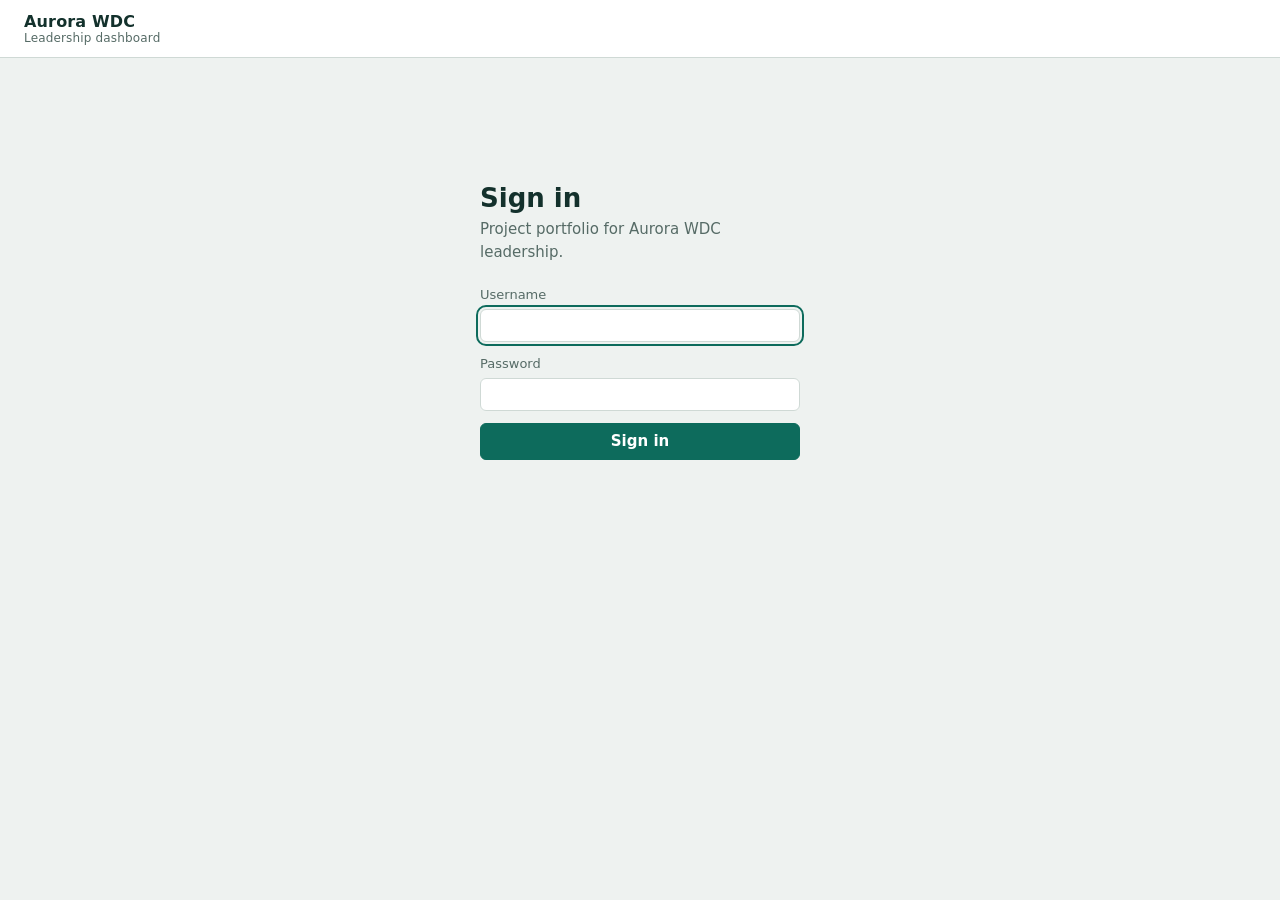
<file: index.html>
<!doctype html>
<html lang="en"><head><meta charset="utf-8"><meta name="viewport" content="width=device-width,initial-scale=1">
<meta name="robots" content="noindex,nofollow">
<title>Aurora WDC · Leadership dashboard</title>
<link rel="stylesheet" href="style.css">
</head><body>
<header class="top"><h1>Aurora WDC<small>Leadership dashboard</small></h1><nav id="nav" hidden aria-label="Sections"></nav></header>
<section id="lock" hidden><h2>Sign in</h2><p class="lede">Project portfolio for Aurora WDC leadership.</p>
<form id="f"><label>Username<input id="u" autocomplete="username" autocapitalize="none" spellcheck="false" required></label>
<label>Password<input id="pw" type="password" autocomplete="current-password" required></label><button class="go">Sign in</button></form>
<p id="err" class="err" role="alert"></p></section>
<main id="app" hidden></main>
<script src="core.js"></script>
<script src="view.js"></script>
<script src="feedback.js"></script>
</body></html>
</file>
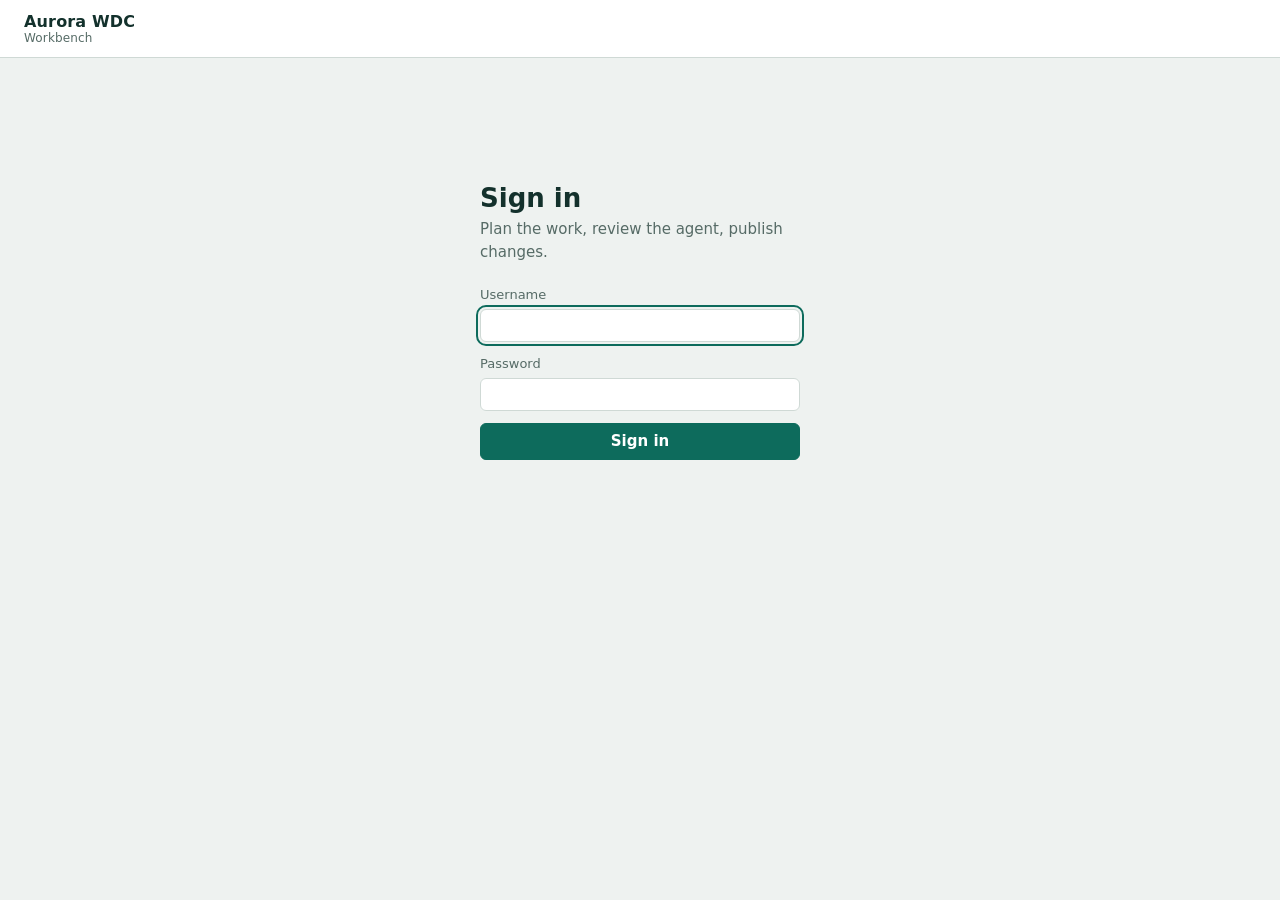
<file: manage.html>
<!doctype html>
<html lang="en"><head><meta charset="utf-8"><meta name="viewport" content="width=device-width,initial-scale=1">
<meta name="robots" content="noindex,nofollow">
<title>Aurora WDC · Workbench</title>
<link rel="stylesheet" href="style.css">
</head><body>
<header class="top"><h1>Aurora WDC<small>Workbench</small></h1><nav id="nav" hidden aria-label="Sections"></nav></header>
<section id="lock" hidden><h2>Sign in</h2><p class="lede">Plan the work, review the agent, publish changes.</p>
<form id="f"><label>Username<input id="u" autocomplete="username" autocapitalize="none" spellcheck="false" required></label>
<label>Password<input id="pw" type="password" autocomplete="current-password" required></label><button class="go">Sign in</button></form>
<p id="err" class="err" role="alert"></p></section>
<main id="app" hidden></main>
<script src="core.js"></script>
<script src="manage.js"></script>
<script src="feedback.js"></script>
</body></html>
</file>
<file: style.css>
/* Aurora dashboard: shared styles for Leadership (index.html) and Workbench (manage.html). */
:root{
  --bg:#eef2f0;--panel:#fff;--sunk:#e3e9e6;--ink:#13312c;--mute:#566b66;--line:#cfd9d5;
  --acc:#0d6b5c;--acc-ink:#fff;--metric:#4b3f86;
  --green:#2f7d4f;--amber:#a86a12;--red:#b23a2e;--grey:#7b8885;
  --font:"Segoe UI Variable Text","Segoe UI",system-ui,-apple-system,"Helvetica Neue",sans-serif;
  --display:"Segoe UI Variable Display","Segoe UI",system-ui,-apple-system,"Helvetica Neue",sans-serif;
}
@media (prefers-color-scheme:dark){:root{
  --bg:#0c1715;--panel:#13221f;--sunk:#0f1c1a;--ink:#e2ece8;--mute:#93a6a1;--line:#253935;
  --acc:#4fc3ad;--acc-ink:#062019;--metric:#a99cf0;--green:#5cc489;--amber:#e3a548;--red:#ef7b6d;--grey:#8c9a97}}
*{box-sizing:border-box}
html{-webkit-text-size-adjust:100%}
body{margin:0;background:var(--bg);color:var(--ink);font:15px/1.5 var(--font);font-variant-numeric:tabular-nums}
a{color:var(--acc)}
button,input,select,textarea{font:inherit;color:inherit;background:var(--panel);border:1px solid var(--line);border-radius:6px;padding:6px 10px}
textarea{width:100%;min-height:70px;resize:vertical}
button{cursor:pointer}button:disabled{opacity:.5;cursor:default}
button.go{background:var(--acc);color:var(--acc-ink);border-color:var(--acc);font-weight:600}
button.quiet{border-color:transparent;background:transparent;color:var(--mute)}
button.danger{color:var(--red)}
:focus-visible{outline:2px solid var(--acc);outline-offset:2px}
.mute{color:var(--mute)}.num{font-variant-numeric:tabular-nums}.small{font-size:13px}
.empty{color:var(--mute);padding:14px 0}
.scroll{overflow-x:auto;-webkit-overflow-scrolling:touch}
[hidden]{display:none!important}

/* header */
header.top{display:flex;flex-wrap:wrap;align-items:center;gap:6px 18px;padding:12px 24px;background:var(--panel);border-bottom:1px solid var(--line);position:sticky;top:0;z-index:5}
header.top h1{font:600 16px/1.2 var(--display);margin:0;letter-spacing:.01em}
header.top h1 small{display:block;font:400 12px var(--font);color:var(--mute)}
nav#nav{display:flex;flex-wrap:wrap;gap:2px;margin-left:auto;align-items:center}
nav#nav a,nav#nav button{border:0;background:none;padding:7px 11px;border-radius:6px;color:var(--mute);text-decoration:none;font-weight:500}
nav#nav a[aria-current=page]{color:var(--ink);background:var(--sunk)}
nav#nav .switch{color:var(--acc)}
main#app{max-width:1240px;margin:0 auto;padding:22px 24px 80px}

/* sign-in */
#lock{max-width:360px;margin:14vh auto;padding:0 20px}
#lock h2{font:600 26px/1.15 var(--display);margin:0 0 4px}
#lock p.lede{color:var(--mute);margin:0 0 22px}
#lock form{display:flex;flex-direction:column;gap:12px}
#lock label{display:flex;flex-direction:column;gap:4px;font-size:13px;color:var(--mute)}
.err{color:var(--red);min-height:1.4em}

/* type and sections */
h2.page{font:600 28px/1.15 var(--display);margin:0 0 4px;letter-spacing:-.01em}
p.lede{color:var(--mute);margin:0 0 20px;max-width:70ch}
h3.sec{font:600 17px/1.3 var(--display);margin:30px 0 10px;display:flex;align-items:baseline;gap:10px}
h3.sec .mute{font:400 13px var(--font)}
.panel{background:var(--panel);border:1px solid var(--line);border-radius:8px;padding:16px 18px}
.cols{display:grid;grid-template-columns:repeat(auto-fit,minmax(320px,1fr));gap:18px}
.bar{display:flex;flex-wrap:wrap;gap:8px;align-items:center;margin-bottom:14px}
.bar input[type=search]{flex:1;min-width:200px}

/* health */
.pill{display:inline-flex;align-items:center;gap:6px;font-size:13px;font-weight:600;white-space:nowrap}
.pill i{width:9px;height:9px;border-radius:50%;background:var(--grey)}
.h-green{--h:var(--green)}.h-amber{--h:var(--amber)}.h-red{--h:var(--red)}.h-done{--h:var(--acc)}.h-paused{--h:var(--grey)}
.pill i{background:var(--h,var(--grey))}.pill{color:var(--h,var(--grey))}
.st{font-size:12px;color:var(--mute);border:1px solid var(--line);border-radius:99px;padding:0 8px;white-space:nowrap}
.prog{display:inline-block;width:90px;height:6px;border-radius:3px;background:var(--sunk);vertical-align:middle;overflow:hidden;margin-right:6px}
.prog span{display:block;height:100%;background:var(--acc)}

/* portfolio strip: the overview's lead visual */
.strip{display:flex;height:42px;border-radius:6px;overflow:hidden;margin:8px 0 6px}
.strip a{display:block;background:var(--h);min-width:6px;border-right:2px solid var(--bg)}
.strip a:hover,.strip a:focus-visible{filter:brightness(1.12)}
.legend{display:flex;flex-wrap:wrap;gap:4px 18px;font-size:13px}
.legend b{font-size:22px;font-weight:600;margin-right:4px}
.headline{font:600 clamp(24px,3.2vw,38px)/1.15 var(--display);letter-spacing:-.015em;margin:0 0 14px;max-width:28ch}

/* project cards and lists */
.cards{display:grid;grid-template-columns:repeat(auto-fill,minmax(300px,1fr));gap:12px}
.card{background:var(--panel);border:1px solid var(--line);border-left:4px solid var(--h,var(--line));border-radius:6px;padding:13px 15px;text-decoration:none;color:inherit;display:block}
a.card:hover{border-color:var(--h,var(--acc))}
.card h4{margin:0 0 4px;font:600 16px/1.3 var(--display)}
.card .meta{display:flex;flex-wrap:wrap;gap:4px 14px;font-size:13px;color:var(--mute);margin-top:6px}
.chips{display:flex;flex-wrap:wrap;gap:4px}
.chip{display:inline-block;border:1px solid var(--line);border-radius:4px;padding:0 7px;font-size:13px;background:var(--panel)}
.chip.metric{border-color:var(--metric);color:var(--metric)}
ul.plain{list-style:none;margin:0;padding:0}ul.plain li{padding:7px 0;border-bottom:1px solid var(--line)}ul.plain li:last-child{border-bottom:0}
table.t{width:100%;border-collapse:collapse;background:var(--panel)}
table.t th,table.t td{text-align:left;padding:7px 9px;border-bottom:1px solid var(--line);vertical-align:top}
table.t th{font-size:13px;color:var(--mute);font-weight:600;background:var(--sunk)}
.kv{display:grid;grid-template-columns:max-content 1fr;gap:4px 16px;font-size:14px}
.kv dt{color:var(--mute)}.kv dd{margin:0}

/* metrics */
.mcard{background:var(--panel);border:1px solid var(--line);border-top:3px solid var(--metric);border-radius:6px;padding:14px 16px}
.mcard h4{margin:0;font:600 15px var(--display)}
.mcard .big{font:600 28px/1.1 var(--display);margin:8px 0 2px}
.gauge{height:8px;background:var(--sunk);border-radius:4px;position:relative;margin:8px 0}
.gauge span{position:absolute;left:0;top:0;bottom:0;background:var(--metric);border-radius:4px}
.mmap{width:100%;min-width:760px}
.mmap .mm-metric rect{fill:var(--panel);stroke:var(--metric);stroke-width:1.5}
.mmap .mm-proj rect{fill:var(--panel);stroke:var(--line)}
.mmap a:hover .mm-proj rect,.mmap a:focus .mm-proj rect{stroke:var(--acc)}
.mmap .mm-t{font:600 14px var(--font);fill:var(--ink)}.mmap .mm-s{font:12px var(--font);fill:var(--mute)}
.mmap .mm-track{fill:var(--sunk)}.mmap .mm-fill{fill:var(--metric)}
.mmap .mm-link{fill:none;stroke:var(--h);stroke-width:2.5;opacity:.55}
.mmap .dot{fill:var(--h)}

/* timelines and sequence graphs */
.gantt{width:100%;min-width:760px}.g-grid{stroke:var(--line)}.g-tick{font:11px var(--font);fill:var(--mute)}
.g-today{stroke:var(--red);stroke-dasharray:3 3}.g-lab{font:13px var(--font);fill:var(--ink)}.g-sub{font:11px var(--font);fill:var(--mute)}
.g-bar{fill:var(--h,var(--acc));opacity:.85}.g-bar.crit{fill:var(--red)}.g-bar.done{opacity:.35}
.g-ms{fill:var(--metric)}.g-ms.done{fill:var(--grey)}
.seq{width:100%}.s-node rect{fill:var(--panel);stroke:var(--line);stroke-width:1.5}
.s-node text{font:12.5px var(--font);fill:var(--ink)}.s-node .s-sub{font-size:11px;fill:var(--mute)}
.s-node.st-done rect{opacity:.5}.s-node.st-blocked rect{stroke:var(--red)}.s-node.crit rect{stroke:var(--acc);stroke-width:2.5}
.s-node.late .s-sub{fill:var(--red)}
.s-edge{fill:none;stroke:var(--mute);stroke-width:1.4}.s-edge.crit{stroke:var(--acc);stroke-width:2.2}.s-arrow{fill:var(--mute)}

/* WBS tree */
details.ws{border-left:2px solid var(--line);padding-left:12px;margin:8px 0}
details.ws>summary{cursor:pointer;font-weight:600;list-style-position:outside}
details.ws ul{margin:6px 0 0;padding-left:18px}
details.ws li{margin:3px 0}
.done-t{color:var(--mute);text-decoration:line-through}
.late{color:var(--red)}

/* provenance marks */
abbr.src{display:inline-block;width:16px;height:16px;line-height:16px;text-align:center;font-size:10px;font-weight:700;border-radius:3px;text-decoration:none;margin-left:4px;cursor:help;vertical-align:middle}
.src-m{background:var(--sunk);color:var(--mute)}.src-a{background:var(--metric);color:#fff}.src-h{background:var(--acc);color:var(--acc-ink)}

/* people matrix */
.matrix th.rot{height:140px;white-space:nowrap;vertical-align:bottom;padding:0 4px}
.matrix th.rot div{transform:rotate(-55deg);transform-origin:left bottom;width:28px;translate:14px -6px}
.matrix td.cell{text-align:center;font-size:12px;min-width:34px}
.matrix td.cell span{display:inline-block;max-width:90px;overflow:hidden;text-overflow:ellipsis;white-space:nowrap;padding:1px 5px;border-radius:3px;background:var(--sunk)}
.matrix td.cell span.own{background:var(--acc);color:var(--acc-ink)}
.load{display:inline-block;height:8px;background:var(--acc);border-radius:2px;vertical-align:middle;margin-right:6px}

/* present mode (all-hands) */
#deck{position:fixed;inset:0;background:var(--bg);z-index:50;display:flex;flex-direction:column}
#deck .slide{flex:1;overflow:auto;padding:5vh 7vw 2vh;max-width:1500px;width:100%;margin:0 auto}
#deck .slide h2{font:600 clamp(30px,4.4vw,60px)/1.08 var(--display);letter-spacing:-.02em;margin:0 0 3vh;max-width:22ch}
#deck .slide .kicker{color:var(--mute);font-size:clamp(14px,1.3vw,18px);margin-bottom:1.5vh}
#deck .slide{font-size:clamp(15px,1.45vw,21px)}
#deck .big3{display:grid;grid-template-columns:repeat(auto-fit,minmax(200px,1fr));gap:3vw;margin-top:4vh}
#deck .big3 b{display:block;font:600 clamp(44px,7vw,110px)/1 var(--display);color:var(--h,var(--ink))}
#deck .ctrl{display:flex;justify-content:space-between;align-items:center;padding:10px 20px;border-top:1px solid var(--line);background:var(--panel);gap:10px}
#deck ul.plain li{padding:1.1vh 0}
#deck .mmap,#deck .gantt{min-width:0}

/* workbench */
.wb{display:grid;grid-template-columns:260px 1fr;gap:20px;align-items:start}
.plist{position:sticky;top:76px;max-height:calc(100vh - 100px);overflow:auto;background:var(--panel);border:1px solid var(--line);border-radius:8px}
.plist a{display:flex;justify-content:space-between;gap:8px;padding:8px 12px;border-bottom:1px solid var(--line);color:inherit;text-decoration:none;font-size:14px}
.plist a[aria-current=true]{background:var(--sunk);font-weight:600}
.plist a .pill{font-size:0}.plist a .pill i{width:8px;height:8px}
.form{display:grid;grid-template-columns:repeat(auto-fill,minmax(200px,1fr));gap:10px 14px}
.form label{display:flex;flex-direction:column;gap:3px;font-size:13px;color:var(--mute)}
.form label.wide{grid-column:1/-1}
.form label>span{display:flex;align-items:center;gap:4px}
table.edit td{padding:3px 4px}table.edit input,table.edit select{width:100%;padding:4px 6px;border-color:transparent;background:transparent}
table.edit input:hover,table.edit select:hover{border-color:var(--line)}table.edit input:focus,table.edit select:focus{border-color:var(--acc);background:var(--panel)}
table.edit tr.ws-row td{background:var(--sunk);font-weight:600;font-size:13px;padding:6px 8px}
table.edit td.n{color:var(--mute);font-size:12px;width:32px}
.tabs{display:flex;gap:4px;margin:6px 0 12px;flex-wrap:wrap}
.tabs button{border-radius:99px}.tabs button[aria-pressed=true]{background:var(--ink);color:var(--bg);border-color:var(--ink)}
#savebar{position:fixed;left:50%;bottom:16px;transform:translateX(-50%);background:var(--ink);color:var(--bg);border-radius:10px;padding:9px 10px 9px 18px;display:flex;gap:12px;align-items:center;z-index:20;box-shadow:0 6px 24px rgba(0,0,0,.25);max-width:calc(100vw - 24px)}
#savebar button{border:0}
#savebar .quiet{color:var(--bg);opacity:.8}
.board{display:grid;grid-template-columns:repeat(4,minmax(200px,1fr));gap:10px;overflow-x:auto}
.board .col{background:var(--sunk);border-radius:8px;padding:8px;min-height:120px}
.board .col.over{outline:2px dashed var(--acc)}
.board .col h5{margin:2px 4px 8px;font-size:13px;color:var(--mute)}
.board .tcard{background:var(--panel);border:1px solid var(--line);border-radius:6px;padding:7px 9px;margin-bottom:6px;font-size:14px;cursor:grab}
.dec{background:var(--panel);border:1px solid var(--line);border-radius:8px;padding:14px 16px;margin-bottom:10px}
.dec header{display:flex;flex-wrap:wrap;justify-content:space-between;gap:6px 12px}
.dec h4{margin:0;font:600 15px var(--display)}
.dec .change{margin:8px 0;font-size:15px}.dec .change del{color:var(--mute)}.dec .change ins{text-decoration:none;font-weight:600;color:var(--acc)}
.dec blockquote{margin:8px 0;padding:6px 12px;border-left:3px solid var(--metric);color:var(--mute);font-size:14px}
.dec .acts{display:flex;flex-wrap:wrap;gap:8px;margin-top:10px;align-items:center}
.conf{display:inline-block;width:60px;height:6px;background:var(--sunk);border-radius:3px;vertical-align:middle;overflow:hidden}.conf span{display:block;height:100%;background:var(--metric)}
.seg{display:inline-flex;border:1px solid var(--line);border-radius:6px;overflow:hidden}
.seg button{border:0;border-radius:0;padding:4px 10px;font-size:13px}.seg button[aria-pressed=true]{background:var(--acc);color:var(--acc-ink)}
.notice{background:var(--sunk);border-radius:8px;padding:10px 14px;margin-bottom:14px;font-size:14px}

@media (max-width:820px){
  header.top{padding:10px 14px}main#app{padding:16px 14px 90px}
  .wb{grid-template-columns:1fr}.plist{position:static;max-height:240px}
  nav#nav{margin-left:0;width:100%;overflow-x:auto;flex-wrap:nowrap}
}
@media (prefers-reduced-motion:no-preference){.strip a{transition:filter .15s}}
@media print{header.top,#savebar{display:none}body{background:#fff}}
</file>
